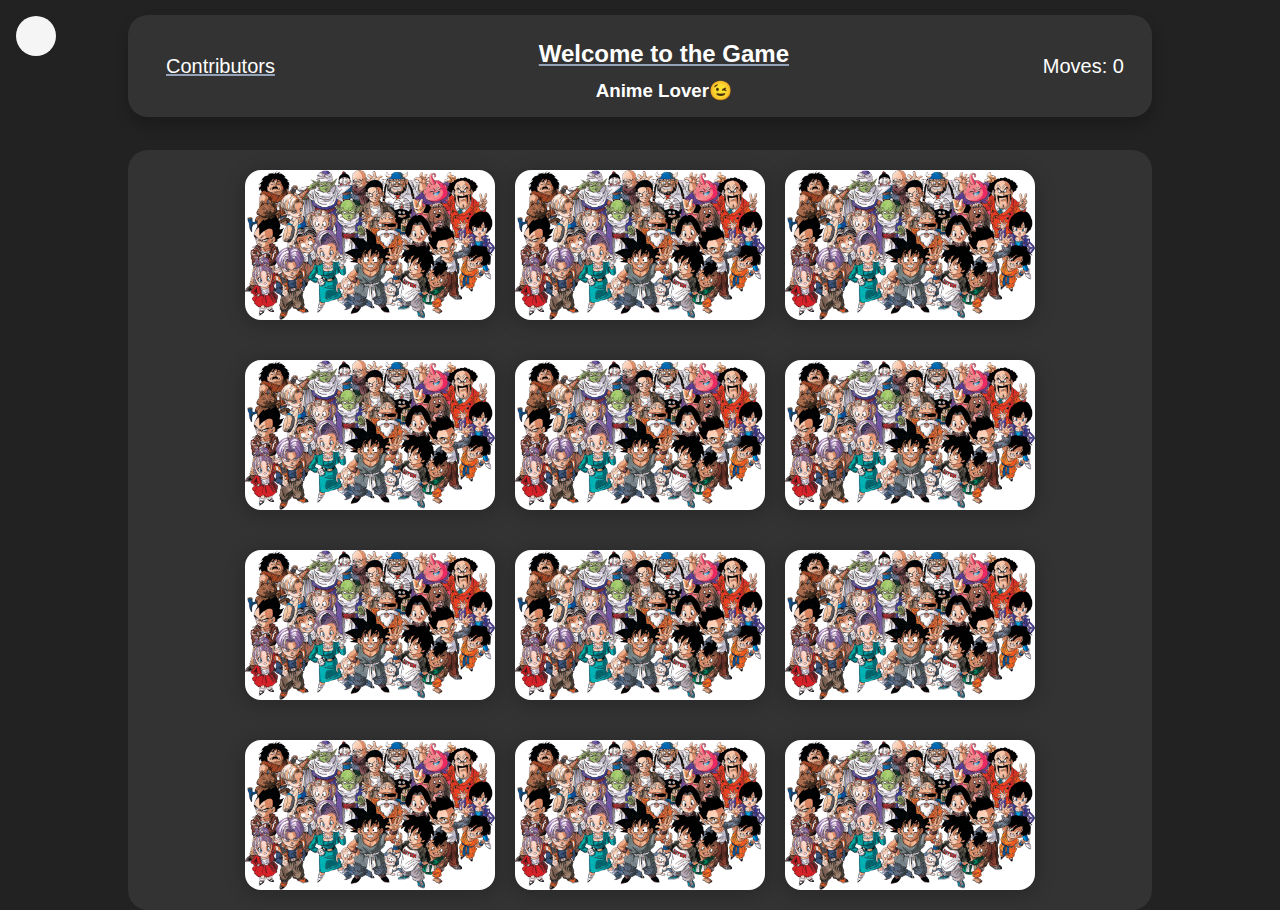
<file: index.html>
<!DOCTYPE html>
<html lang="en">

<head>
      <meta charset="UTF-8">
      <meta http-equiv="X-UA-Compatible" content="IE=edge">
      <meta name="viewport" content="width=device-width, initial-scale=1.0">
      <link rel="stylesheet" href="https://cdnjs.cloudflare.com/ajax/libs/font-awesome/6.0.0-beta2/css/all.min.css"
            integrity="sha512-YWzhKL2whUzgiheMoBFwW8CKV4qpHQAEuvilg9FAn5VJUDwKZZxkJNuGM4XkWuk94WCrrwslk8yWNGmY1EduTA=="
            crossorigin="anonymous" referrerpolicy="no-referrer" />
      <link rel="stylesheet" href="style.css">
      <title>Memory Game</title>
</head>

<body>


      <div id="modal-container">
            <h1>GAME OVER!</h1>
            <br>
            <button id="restart-button">RESTART GAME</button>
      </div>

      <div data-toggle="tooltip" title="Switch theme" id="theme-set">
            <i class="fas fa-moon fa-lg fa-fw themeIcon"></i>
      </div>
      <div class="game-heading">
            <div class="contributers">
                  <a href="./contributers-honourboard/contributors.html" style="color: #FFF;">Contributors</a>
            </div>
            <div class="heading-center">
                  <h2 style="padding: 10px 0px;">Welcome to the Game</h2>
                  <h3 class="anime-lover">Anime Lover😉</h3>
            </div>
            <div class="moves">
                  <h2 style="font-size: 20px;font-weight: 500;">Moves: <span class="moves-count">0</span></h2>
            </div>
      </div>

      <div class="card-wrapper" id="card-container">
            <!-- <div class="card">
                  <div class="card-inner" _title="beerus">
                        <div class="card-face card-face-front">
                              <img src="./img/Dragon_Ball_Cast.png" alt="">
                        </div>

                        <div class="card-face card-face-back">
                              <img src="./img/beerus.jpeg" alt="">
                        </div>
                  </div>
            </div> -->
      </div>
      </div>

      <!-- <a href="./contributers-honourboard/contributors.html">Contributors</a> -->



      <button
      type="button"
      class="btn btn-danger btn-floating btn-lg"
      id="btn-back-to-top"
      >
<i class="fas fa-arrow-up"></i>

      <script src="app.js"></script>
      <script src="backtotop.js"></script>
</body>


</html>
</file>
<file: style.css>
:root {
  --primary: #ffce00;
  --secondary: #fe4880;
  --light: #f3f3f3;
  --dark: #212121;
}

* {
  margin: 0;
  padding: 0;
  font-family: sans-serif;
  transition: 0.4s ease-out;
}

*,
*::before,
*::after {
  box-sizing: border-box;
}

html:focus-within {
  scroll-behavior: smooth;
}

body {
  width: 100%;
  min-height: 100vh;
  display: flex;
  flex-direction: column;
}

.card {
  margin: 20px 10px;
  width: 250px;
  height: 150px;
}

.card-inner {
  width: 100%;
  height: 100%;
  transition: transform 1s;
  transform-style: preserve-3d;
  cursor: pointer;
  position: relative;
}

.card-inner.is-flipped {
  transform: rotateY(180deg);
}

.card-face {
  position: absolute;
  width: 100%;
  height: 100%;
  -webkit-backface-visibility: hidden;
  backface-visibility: hidden;
  overflow: hidden;
  border-radius: 16px;
  box-shadow: 0px 3px 18px 3px rgba(0, 0, 0, 0.2);
}

.card-face-back {
  display: flex;
  justify-content: center;
  align-items: center;
  transform: rotateY(180deg);
}

.card-face-front {
  display: flex;
  justify-content: center;
  align-items: center;
}
img {
  width: 100%;
  height: 100%;
}

.card-wrapper {
  display: flex;
  position: absolute;
  top: 150px;
  left: 10%;
  background-color: whitesmoke;
  flex-wrap: wrap;
  flex-direction: row;
  /* padding:60px 60px; */
  flex-grow: 1;
  justify-content: center;
  text-align: center;
  padding-top: 0px;
  width: 80%;
  border-radius: 20px;
}

.game-heading {
  display: flex;
  /* position: absolute; */
  /* left: 10%; */
  /* flex-direction: column; */
  justify-content: space-between;
  text-align: center;
  margin: 15px auto;
  background-color: #647b71;
  width: 80%;
  color: #fff;
  border-radius: 20px;
  padding: 15px 28px;
  align-items: center;
  box-shadow: 1px 8px 14px 1px rgba(0, 0, 0, 0.2);
}

.game-heading > div > a {
  text-decoration: underline #94a3b8;
}

.game-heading > div > a:hover,
.game-heading > div > a:active {
  text-decoration: none;
}
.game-heading .anime-lover {
  padding-top: 2px;
}

.heading-center h2 {
  text-decoration: underline #94a3b8;
}

.heading-center h2:hover,
.heading-center h2:active {
  text-decoration: none;
}

.matched-card-visibility {
  visibility: hidden;
}

a {
  text-decoration: none;
  font-size: 20px;
  padding: 10px;
}

#theme-set {
  position: fixed;
  top: 0px;
  z-index: 2;
  margin: 1em;
  border-radius: 50%;
  left: 0px;
  cursor: pointer;
  display: flex;
  justify-content: center;
  align-items: center;
  width: 40px;
  height: 40px;
  background-color: #444;
  box-shadow: 0px 0px 2px #222;
}

.fa-moon {
  color: #f5f5f5;
}

.fa-sun {
  color: #444;
}

#modal-container {
  display: none;
  justify-content: center;
  align-items: center;
  max-height: 200px;
  max-width: 500px;
  z-index: 3;
  width: 100%;
  box-shadow: 0px 0px 50px 20px rgba(0, 0, 0, 0.1);
  height: 100%;
  border-radius: 15px;
  position: absolute;
  top: 0px;
  bottom: 0px;
  margin-top: auto;
  margin-bottom: auto;
  background-color: white;
  left: 0;
  right: 0;
  flex-direction: column;
  margin-left: auto;
  margin-right: auto;
}

#restart-button {
  background-color: black;
  border: none;
  color: white;
  padding: 1em;
  cursor: pointer;
  border-radius: 50px;
}

@media only screen and (max-width: 620px) {
  .game-heading {
    flex-direction: column;
    text-align: center;
    padding: 20px;
    margin-bottom: 30px;
  }
  .heading-center {
    order: 1;
  }

  .contributers {
    order: 2;
    margin: 10px;
  }

  .moves {
    order: 3;
  }

  .card-wrapper {
    padding: 20px;
    margin-top: 60px;
  }
}
#btn-back-to-top {
  position: fixed;
  bottom: 20px;
  right: 9px;
  display: none;
  border-radius: 50%;
  background-color: #f93154;
  color:#fff;
  padding: 0;
  width: 2.8125rem;
    height: 2.8125rem;
}
</file>
